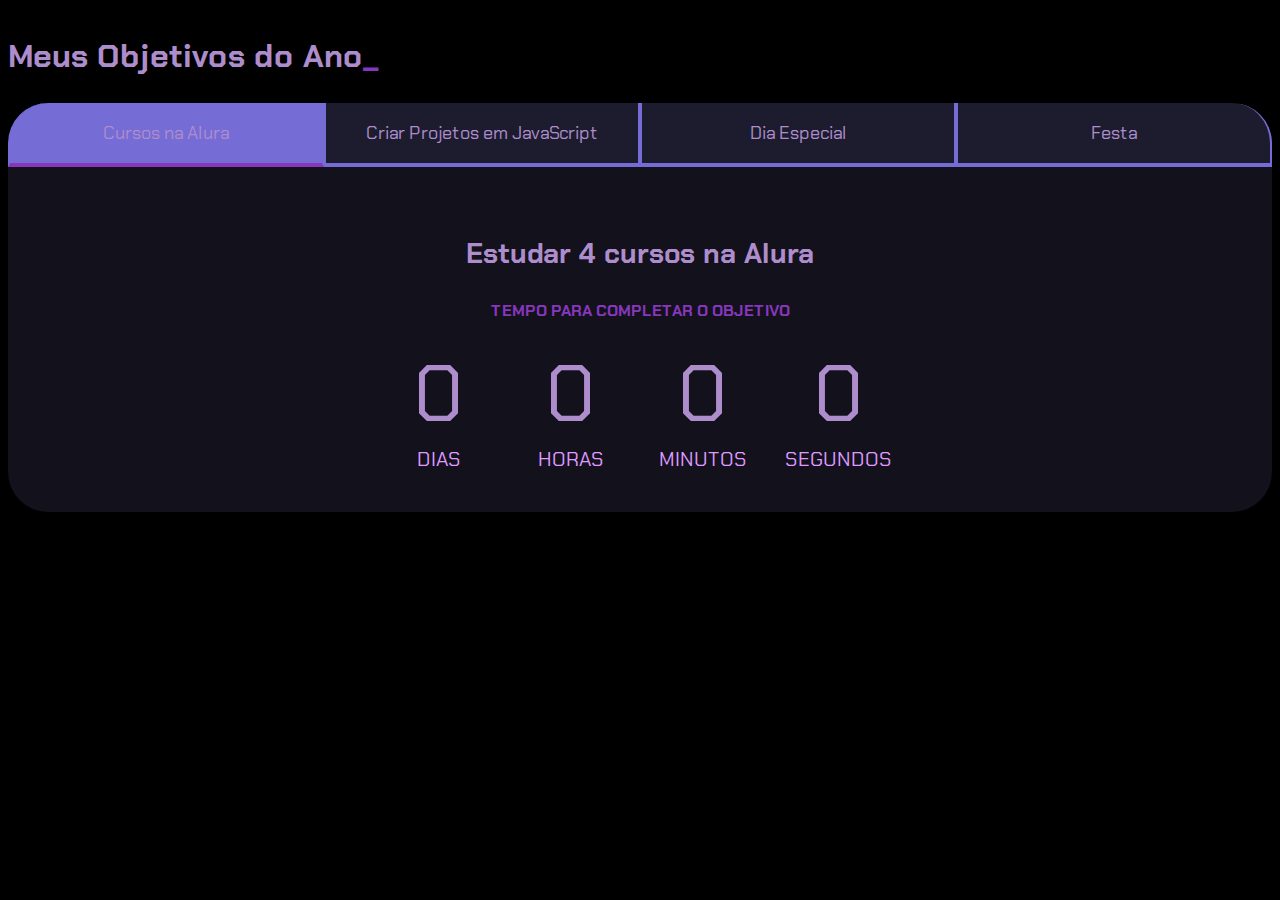
<file: index.html>
<!DOCTYPE html>
<html lang="en">
<head>
    <meta charset="UTF-8">
    <meta name="viewport" content="width=device-width, initial-scale=1.0">
    <link rel="icon" href="./cronometro.png" type="image/png">
    <title>Meus objetivos do ano</title>
    <link rel="stylesheet" href="./style.css">
</head>

<body>
    <section class="conteudo-principal"></section>
    <h2 class="titulo-principal">Meus Objetivos do Ano<span>_</span></h2>
    <div class="conteudo">
    <div class="botoes">
        <button class="botao ativo">Cursos na Alura</button>
        <button class="botao">Criar Projetos em JavaScript</button>
        <button class="botao">Dia Especial</button>
        <button class="botao">Festa</button>
    </div>

    <div class="abas-textos">
        <div class="aba-conteudo ativo">
            <h3 class="aba-conteudo-titulo-principal">Estudar 4 cursos na Alura</h3>
            <h4 class="aba-conteudo-titulo-secundario">Tempo para completar o objetivo</h4>
            <div class="contador">
                <div class="contador-digito">
                    <p class="contador-digito-numero" id="dias0">7</p>
                    <p class="contador-digito-texto">DIAS</p>
                </div>
                <div class="contador-digito">
                    <p class="contador-digito-numero" id="horas0">7</p>
                    <p class="contador-digito-texto">HORAS</p>
                </div>
                <div class="contador-digito">
                    <p class="contador-digito-numero" id="min0">7</p>
                    <p class="contador-digito-texto">MINUTOS</p>
                </div>
                <div class="contador-digito">
                    <p class="contador-digito-numero" id="seg0">7</p>
                    <p class="contador-digito-texto">SEGUNDOS</p>
                </div>
            </div>
        </div>
        <div class="aba-conteudo">
            <h3 class="aba-conteudo-titulo-principal">Criar 5 projetos em JavaScript</h3>
            <h4 class="aba-conteudo-titulo-secundario">Tempo para completar o objetivo</h4>
            <div class="contador">
                <div class="contador-digito">
                    <p class="contador-digito-numero" id="dias1">7</p>
                    <p class="contador-digito-texto">DIAS</p>
                </div>
                <div class="contador-digito">
                    <p class="contador-digito-numero" id="horas1">7</p>
                    <p class="contador-digito-texto">HORAS</p>
                </div>
                <div class="contador-digito">
                    <p class="contador-digito-numero" id="min1">7</p>
                    <p class="contador-digito-texto">MINUTOS</p>
                </div>
                <div class="contador-digito">
                    <p class="contador-digito-numero" id="seg1">7</p>
                    <p class="contador-digito-texto">SEGUNDOS</p>
                </div>
            </div>
        </div>
        <div class="aba-conteudo">
            <h3 class="aba-conteudo-titulo-principal">Aniversário do cara mais Legal</h3>
            <h4 class="aba-conteudo-titulo-secundario">Tempo para completar o objetivo</h4>
            <div class="contador">
                <div class="contador-digito">
                    <p class="contador-digito-numero" id="dias2">7</p>
                    <p class="contador-digito-texto">DIAS</p>
                </div>
                <div class="contador-digito">
                    <p class="contador-digito-numero" id="horas2">7</p>
                    <p class="contador-digito-texto">HORAS</p>
                </div>
                <div class="contador-digito">
                    <p class="contador-digito-numero" id="min2">7</p>
                    <p class="contador-digito-texto">MINUTOS</p>
                </div>
                <div class="contador-digito">
                    <p class="contador-digito-numero" id="seg2">7</p>
                    <p class="contador-digito-texto">SEGUNDOS</p>
                </div>
            </div>
        </div>
        <div class="aba-conteudo">
            <h3 class="aba-conteudo-titulo-principal">Aniversário do melhor Aluno</h3>
            <h4 class="aba-conteudo-titulo-secundario">Tempo para completar o objetivo</h4>
            <div class="contador">
                <div class="contador-digito">
                    <p class="contador-digito-numero" id="dias3">7</p>
                    <p class="contador-digito-texto">DIAS</p>
                </div>
                <div class="contador-digito">
                    <p class="contador-digito-numero" id="horas3">7</p>
                    <p class="contador-digito-texto">HORAS</p>
                </div>
                <div class="contador-digito">
                    <p class="contador-digito-numero" id="min3">7</p>
                    <p class="contador-digito-texto">MINUTOS</p>
                </div>
                <div class="contador-digito">
                    <p class="contador-digito-numero" id="seg3">7</p>
                    <p class="contador-digito-texto">SEGUNDOS</p>
                </div>
            </div>
        </div>
    </div>
</div>



 <script src="main.js"></script>   
</body>
</html>
</file>
<file: style.css>
@import url('https://fonts.googleapis.com/css2?family=Chakra+Petch:wght@400;700&display=swap');
:root{
    --cor-de-fundo: #000000;
    --verde: #8637bb;
    --branco: #ae8dcc;
    --botao-ativo: #756cd6;
    --botao-inativo: rgba(58, 55, 94, 0.5);
    --texto-de-fundo: rgba(58, 55, 94, 0.3);
}

body{
    background-color: var(--cor-de-fundo);
    color: var(--branco);
    font-family: 'Chakra Petch', sans-serif;
}

.conteudo-principal{
    display: flex;
    flex-direction: column;
    justify-content: center;
    align-items: center;
    max-width: 1200px;
    width: 100%;
    margin: 0 auto;
}

.titulo-principal{
    text-align: left;
    width: 100%;
    font-size: 32px;
}
.titulo-principal span{
    color: var(--verde);
}

.botao{
    font-family: 'Chakra Petch', sans-serif;
    background-color: var(--botao-inativo);
    color: var(--branco);
    display: flex;
    justify-content: center;
    padding: 1em;
    font-size: 18px;
    align-items: center;
    width: 100%;
    border-bottom: 4px solid var(--botao-ativo);
    border-left: 2px solid var(--botao-ativo);
    border-right: 2px solid var(--botao-ativo);
    border-top: none;
}

.botao:first-child{
    border-radius: 40px 40px 0 0;
}

.botoes{
    display: block;
}

@media screen and (min-width: 768px) {
    .botoes{
        display: flex;
    } 

    .botao:first-child{
        border-radius: 40px 0 0 0;
    }

    .botao:last-child{
        border-radius: 0 40px 0 0;
    }
}

.botao.ativo{
    background-color: var(--botao-ativo);
    border-bottom:4px solid var(--verde);
}

.abas-textos{
    background-color: var(--texto-de-fundo);
    padding: 40px;
    border-radius: 0 0 40px 40px;
}

.aba-conteudo.ativo{
    display: block;
}

.aba-conteudo{
    display: none;
}

.aba-conteudo-titulo-principal{
    font-size: 28px;
    text-align: center;
}

.aba-conteudo-titulo-secundario{
    text-align: center;
    color: var(--verde);
    text-transform: uppercase;
}

.contador{
    display: flex;
    justify-content: center;
    flex-wrap: wrap;
}

.contador-digito{
    padding: 0 16px;
    text-align: center;
    min-width: 100px;
}

.contador-digito-numero{ 
    font-size: 80px;
    margin: 0;

}

.contador-digito-texto{
    font-size: 20px;
    margin: 0;
    color: rgb(223, 153, 255);
}
</file>
